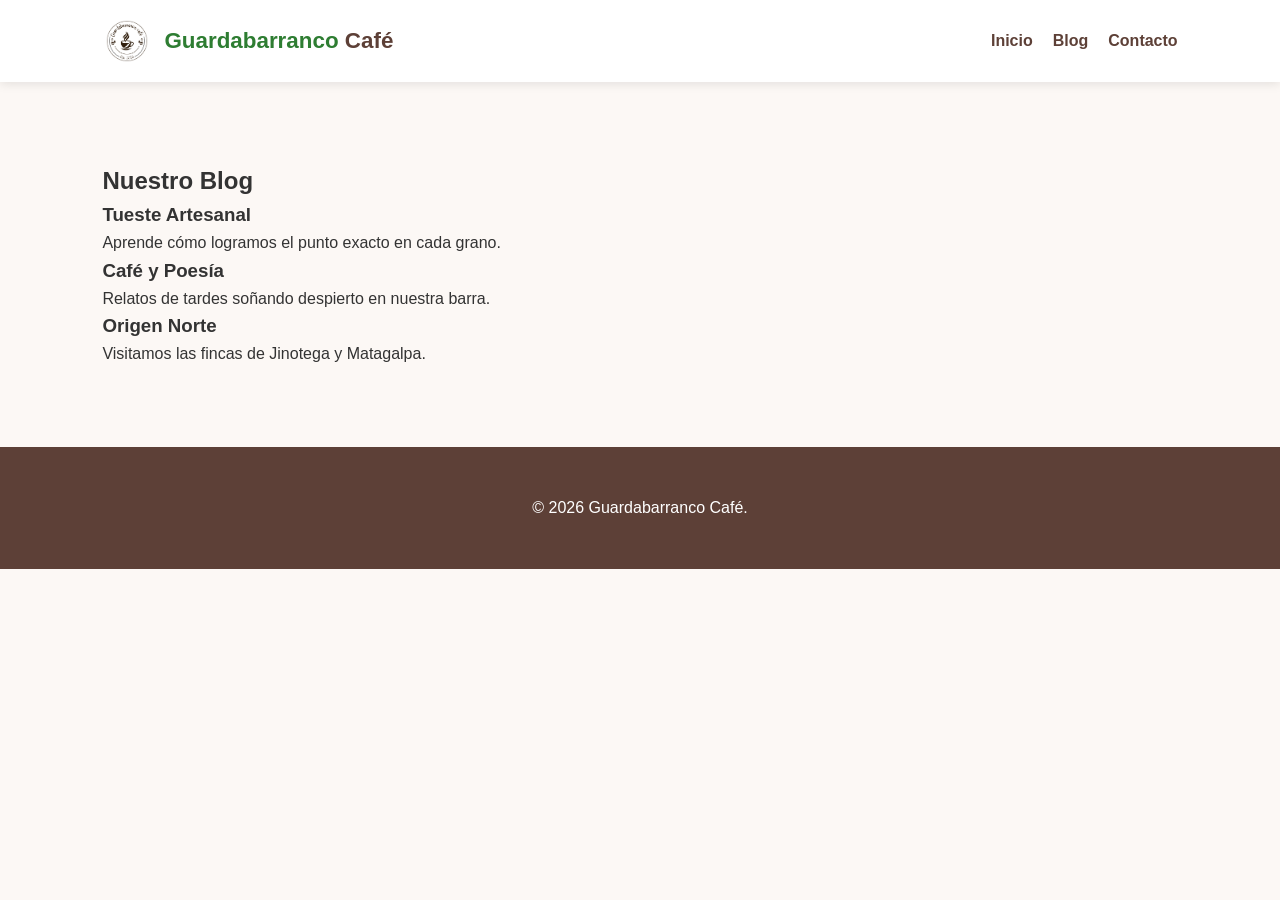
<file: Blog.html>
<!DOCTYPE html>
<html lang="es">
<head>
    <meta charset="UTF-8">
    <meta name="viewport" content="width=device-width, initial-scale=1.0">
    <title>Blog | Guardabarranco Café</title>
    <link rel="stylesheet" href="style.css">
    <link rel="icon" href="Logo.png" type="image/png">
</head>
<body>
    <header>
        <nav class="navbar">
            <div class="logo-container">
                <img src="Logo.png" alt="Logo" class="main-logo">
                <span class="brand-text">Guardabarranco <span>Café</span></span>
            </div>
            <ul class="nav-links">
                <li><a href="index.html">Inicio</a></li>
                <li><a href="blog.html">Blog</a></li>
                <li><a href="contacto.html">Contacto</a></li>
            </ul>
        </nav>
    </header>

    <section class="container">
        <h2 class="section-title">Nuestro Blog</h2>
        <div class="services-grid">
            <article class="service-card">
                <div class="card-img" style="background-color: #2e7d32;"></div>
                <h3>Tueste Artesanal</h3>
                <p>Aprende cómo logramos el punto exacto en cada grano.</p>
            </article>
            <article class="service-card">
                <div class="card-img" style="background-color: #5d4037;"></div>
                <h3>Café y Poesía</h3>
                <p>Relatos de tardes soñando despierto en nuestra barra.</p>
            </article>
            <article class="service-card">
                <div class="card-img" style="background-color: #1b5e20;"></div>
                <h3>Origen Norte</h3>
                <p>Visitamos las fincas de Jinotega y Matagalpa.</p>
            </article>
        </div>
    </section>

    <footer><p>&copy; 2026 Guardabarranco Café.</p></footer>
</body>
</html>
</file>
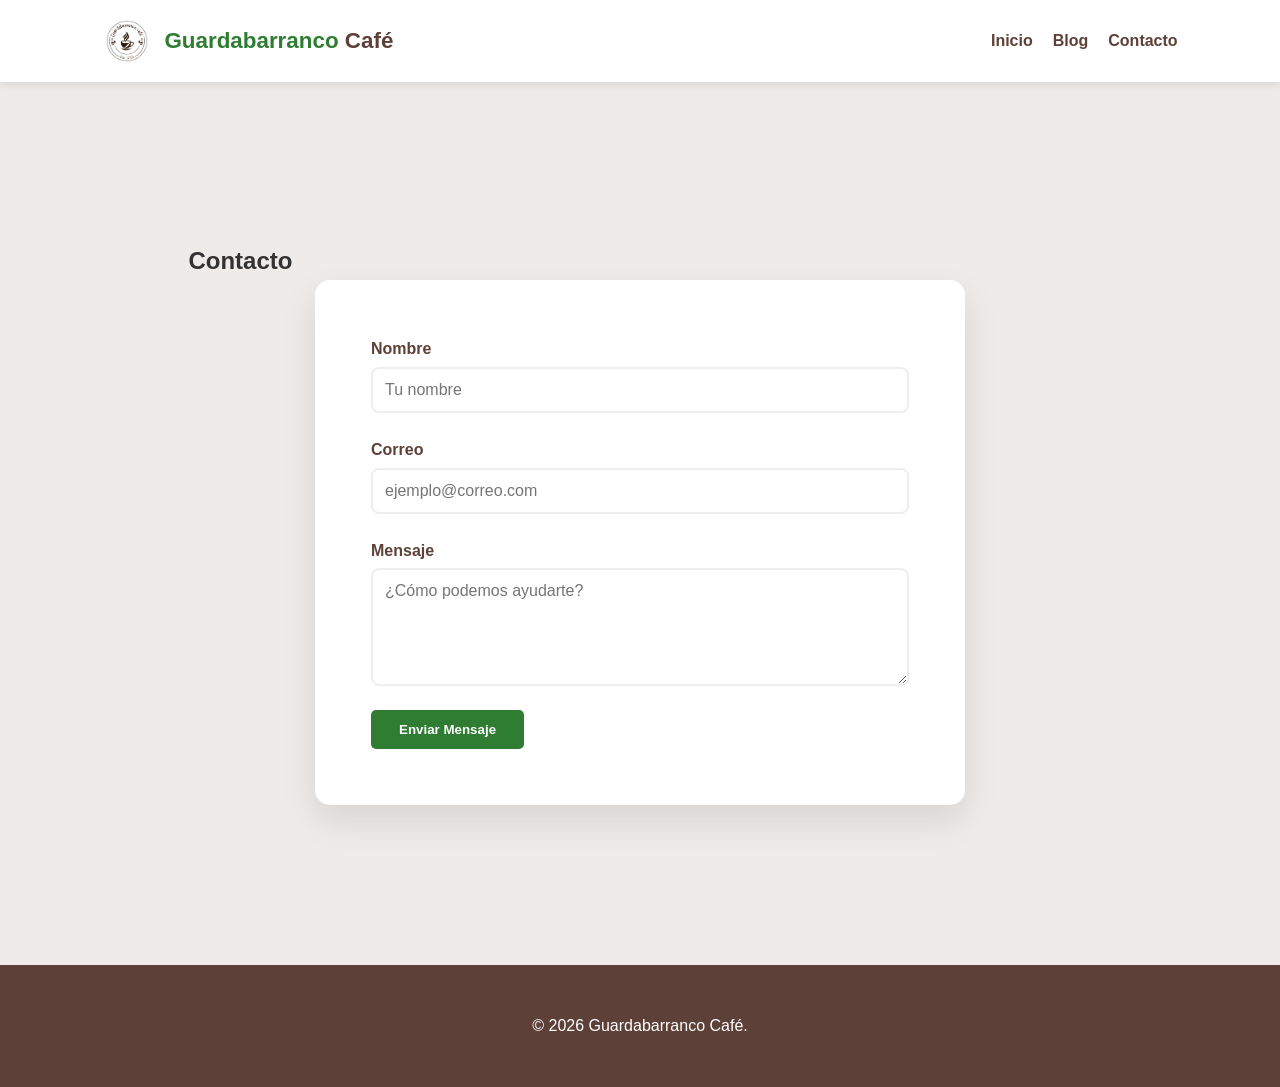
<file: Contacto.html>
<!DOCTYPE html>
<html lang="es">
<head>
    <meta charset="UTF-8">
    <meta name="viewport" content="width=device-width, initial-scale=1.0">
    <title>Contacto | Guardabarranco Café</title>
    <link rel="stylesheet" href="style.css">
    <link rel="icon" href="Logo.png" type="image/png">
</head>
<body>
    <header>
        <nav class="navbar">
            <div class="logo-container">
                <img src="Logo.png" alt="Logo" class="main-logo">
                <span class="brand-text">Guardabarranco <span>Café</span></span>
            </div>
            <ul class="nav-links">
                <li><a href="index.html">Inicio</a></li>
                <li><a href="blog.html">Blog</a></li>
                <li><a href="contacto.html">Contacto</a></li>
            </ul>
        </nav>
    </header>

    <section class="contact-area">
        <div class="container">
            <h2 class="section-title">Contacto</h2>
            <div class="contact-wrapper">
                <form class="contact-form">
                    <div class="form-group">
                        <label>Nombre</label>
                        <input type="text" placeholder="Tu nombre" required>
                    </div>
                    <div class="form-group">
                        <label>Correo</label>
                        <input type="email" placeholder="ejemplo@correo.com" required>
                    </div>
                    <div class="form-group">
                        <label>Mensaje</label>
                        <textarea placeholder="¿Cómo podemos ayudarte?" rows="5"></textarea>
                    </div>
                    <button type="submit" class="btn-filled">Enviar Mensaje</button>
                </form>
            </div>
        </div>
    </section>

    <footer><p>&copy; 2026 Guardabarranco Café.</p></footer>
</body>
</html>
</file>
<file: style.css>
/* --- VARIABLES Y CONFIGURACIÓN BASE --- */
:root {
    --verde-guardabarranco: #2e7d32;
    --verde-oscuro: #1b5e20;
    --cafe-tueste: #5d4037;
    --cafe-claro: #8d6e63;
    --crema-fondo: #fcf8f5;
    --blanco: #ffffff;
    --sombra: rgba(0, 0, 0, 0.1);
}

* {
    margin: 0;
    padding: 0;
    box-sizing: border-box;
    font-family: 'Segoe UI', Tahoma, Geneva, Verdana, sans-serif;
}

body {
    background-color: var(--crema-fondo);
    color: #333;
    line-height: 1.6;
}

/* --- NAVEGACIÓN  --- */
.navbar {
    display: flex;
    justify-content: space-between;
    align-items: center;
    padding: 1rem 8%;
    background: var(--blanco);
    position: sticky;
    top: 0;
    z-index: 1000;
    box-shadow: 0 2px 10px var(--sombra);
}

.logo-container {
    display: flex;
    align-items: center;
}

.main-logo {
    height: 50px;
    margin-right: 12px;
}

.brand-text {
    font-size: 1.4rem;
    font-weight: bold;
    color: var(--verde-guardabarranco);
}

.brand-text span {
    color: var(--cafe-tueste);
}

.nav-links {
    display: flex;
    list-style: none;
    gap: 20px;
    align-items: center;
}

.nav-links a {
    text-decoration: none;
    color: var(--cafe-tueste);
    font-weight: 600;
    transition: 0.3s;
}

.nav-links a:hover {
    color: var(--verde-guardabarranco);
}

/* Icono Carrito */
#cart-btn {
    background: none;
    border: none;
    font-size: 1.2rem;
    cursor: pointer;
    position: relative;
}

#cart-count {
    background: var(--verde-guardabarranco);
    color: white;
    font-size: 0.7rem;
    padding: 2px 6px;
    border-radius: 50%;
    position: absolute;
    top: -10px;
    right: -10px;
}


.hero {
    height: 70vh;
    background: linear-gradient(rgba(0,0,0,0.5), rgba(0,0,0,0.5)), 
                url('https://images.unsplash.com/photo-1447933601403-0c6688de566e?w=1400');
    background-size: cover;
    background-position: center;
    display: flex;
    align-items: center;
    justify-content: center;
    color: white;
    text-align: center;
    padding: 0 10%;
}

.hero h1 {
    font-size: clamp(2.5rem, 6vw, 4rem);
    margin-bottom: 1rem;
    text-shadow: 2px 2px 10px rgba(0,0,0,0.3);
}

/* --- BOTONES --- */
.btn-filled {
    background-color: var(--verde-guardabarranco);
    color: white;
    padding: 12px 28px;
    text-decoration: none;
    border-radius: 5px;
    border: none;
    font-weight: bold;
    cursor: pointer;
    transition: 0.3s ease;
    display: inline-block;
}

.btn-filled:hover {
    background-color: var(--verde-oscuro);
    transform: translateY(-2px);
}

/* --- CARRUSEL DINÁMICO --- */
.carousel-section {
    padding: 4rem 8%;
    background: white;
}

.carousel-viewport {
    overflow: hidden;
    width: 100%;
    position: relative;
    padding: 20px 0;
}

.carousel-track {
    display: flex;
    gap: 30px;
    animation: scroll 25s linear infinite;
    width: calc(300px * 8); 
}

.carousel-item {
    min-width: 250px;
    background: var(--crema-fondo);
    padding: 15px;
    border-radius: 10px;
    text-align: center;
}

.item-img {
    height: 180px;
    width: 100%;
    background-size: cover;
    background-position: center;
    border-radius: 8px;
    margin-bottom: 10px;
}

@keyframes scroll {
    0% { transform: translateX(0); }
    100% { transform: translateX(-50%); }
}


.container {
    padding: 5rem 8%;
}

.split-section {
    display: grid;
    grid-template-columns: 1fr 1fr;
    gap: 4rem;
    align-items: center;
}

.column-image img {
    width: 100%;
    border-radius: 15px;
    box-shadow: 0 10px 20px var(--sombra);
}

/* --- SECCIÓN PRODUCTOS (GRID) --- */
.product-grid {
    display: grid;
    grid-template-columns: repeat(auto-fit, minmax(250px, 1fr));
    gap: 2.5rem;
    margin-top: 2rem;
}

.product-card {
    background: white;
    padding: 1.5rem;
    border-radius: 12px;
    text-align: center;
    box-shadow: 0 4px 15px var(--sombra);
    transition: 0.3s;
}

.product-card:hover {
    transform: translateY(-10px);
}

.p-img {
    width: 100%;
    height: 200px;
    object-fit: cover;
    border-radius: 8px;
    margin-bottom: 1rem;
}

/* --- SECCIÓN CONTACTO (OPTIMIZADA LAPTOP) --- */
.contact-area {
    background-color: #efebe9;
    padding: 5rem 8%;
}

.contact-wrapper {
    max-width: 650px;
    margin: 0 auto;
    background: white;
    padding: 3.5rem;
    border-radius: 15px;
    box-shadow: 0 15px 35px var(--sombra);
}

.form-group {
    margin-bottom: 1.5rem;
    display: flex;
    flex-direction: column;
}

.form-group label {
    font-weight: 600;
    margin-bottom: 5px;
    color: var(--cafe-tueste);
}

.contact-form input, 
.contact-form textarea {
    padding: 12px;
    border: 2px solid #eee;
    border-radius: 8px;
    font-size: 1rem;
    outline: none;
    transition: 0.3s;
}

.contact-form input:focus, 
.contact-form textarea:focus {
    border-color: var(--verde-guardabarranco);
}

/* --- MODAL DEL CARRITO --- */
.modal {
    display: none;
    position: fixed;
    z-index: 2000;
    left: 0; top: 0; width: 100%; height: 100%;
    background-color: rgba(0,0,0,0.6);
}

.modal-content {
    background-color: white;
    margin: 5% auto;
    padding: 2rem;
    width: 90%;
    max-width: 450px;
    border-radius: 12px;
}

.modal-header {
    display: flex;
    justify-content: space-between;
    align-items: center;
    border-bottom: 1px solid #eee;
    padding-bottom: 10px;
}

.close-modal { font-size: 2rem; cursor: pointer; }

.cart-item {
    display: flex;
    justify-content: space-between;
    padding: 10px 0;
    border-bottom: 1px solid #f9f9f9;
}


footer {
    background: var(--cafe-tueste);
    color: white;
    text-align: center;
    padding: 3rem;
}


@media (max-width: 768px) {
    .split-section {
        grid-template-columns: 1fr;
        text-align: center;
    }
    
    .navbar {
        flex-direction: column;
        gap: 15px;
    }

    .contact-wrapper {
        padding: 2rem;
    }
}
</file>
